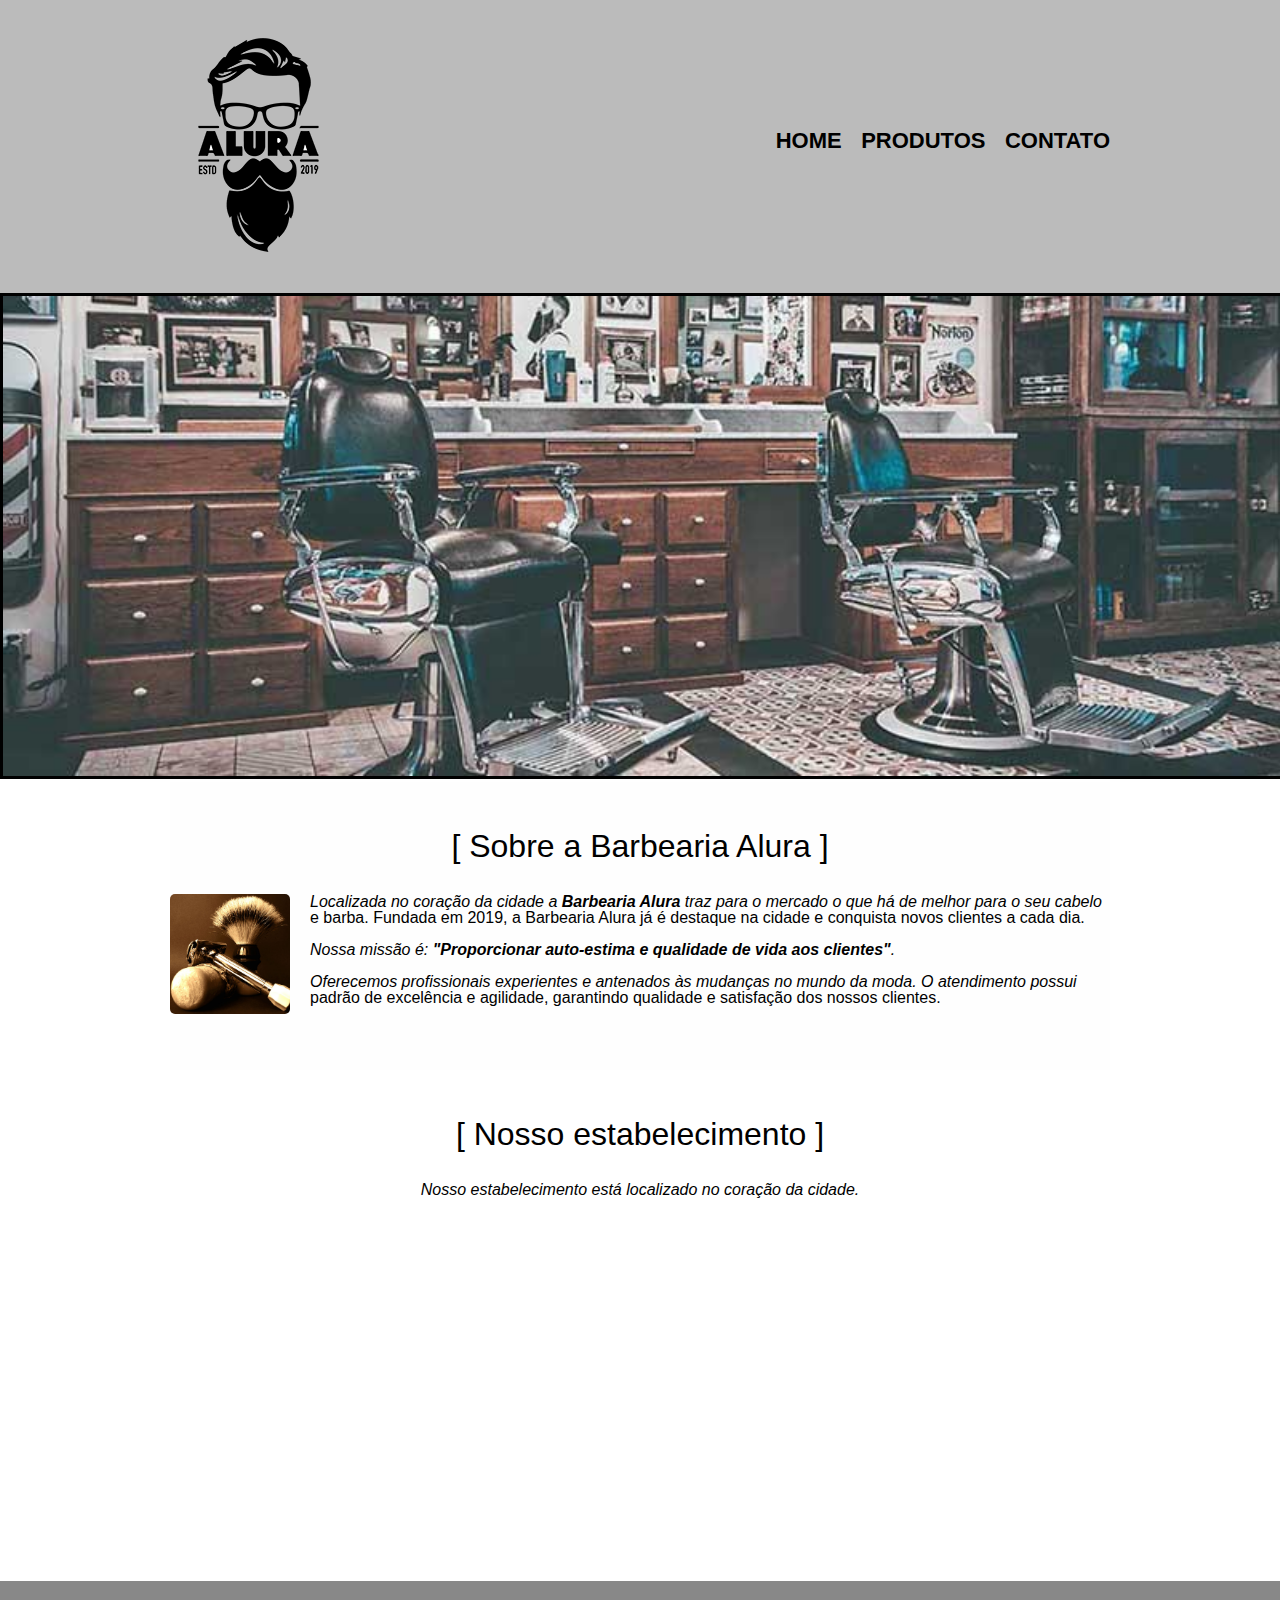
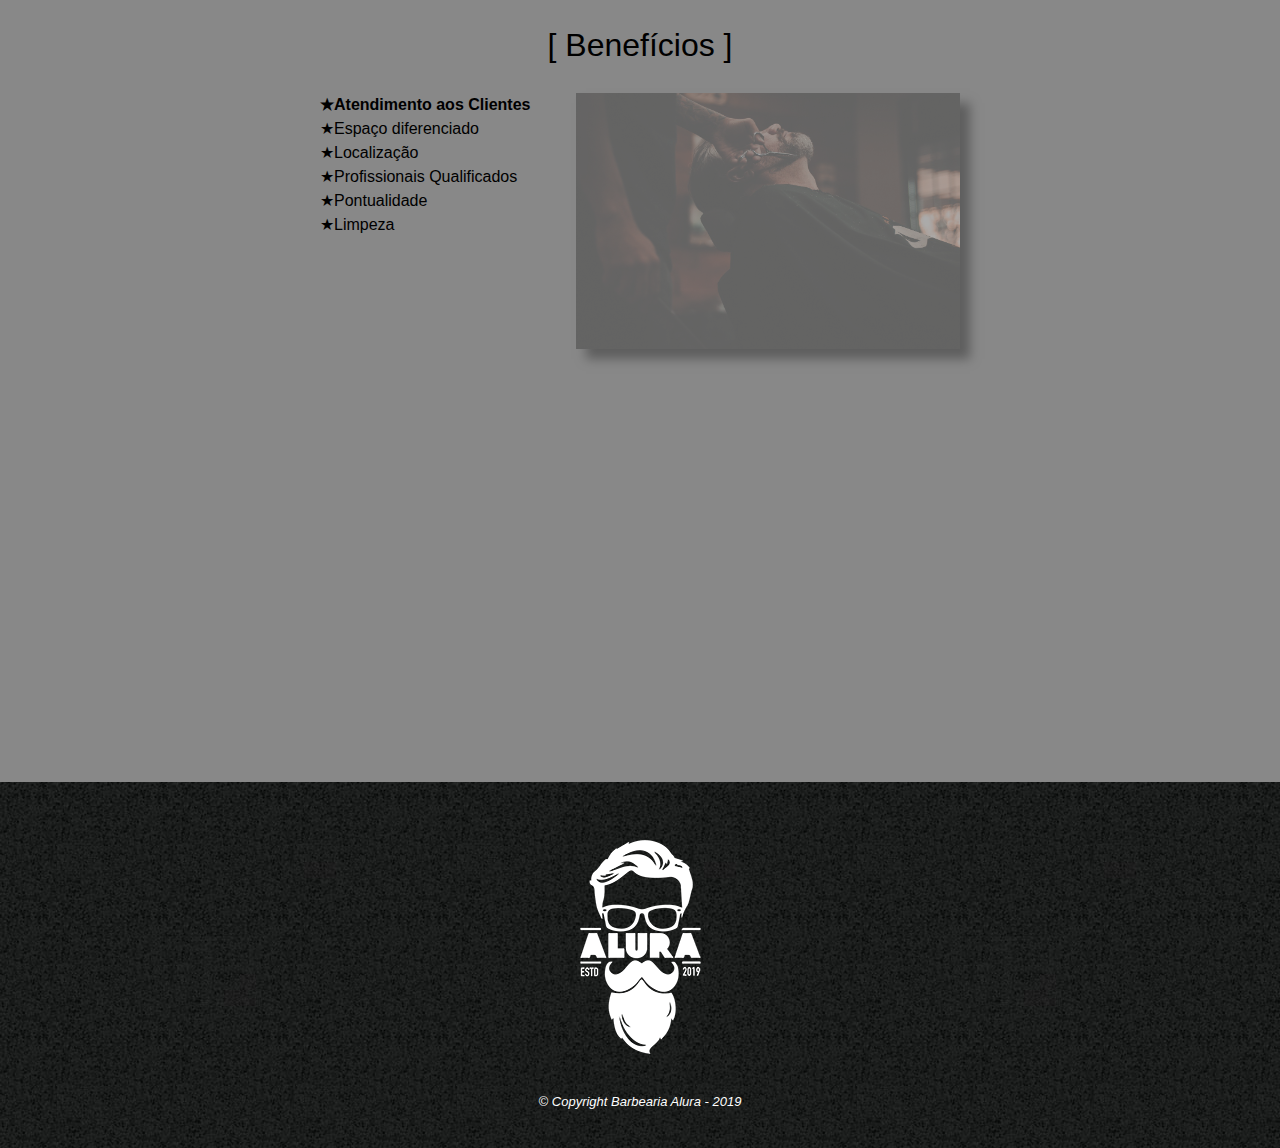
<file: index.html>
<!DOCTYPE html>
<html lang="pt-br">
     <meta charset="UTF-8">
     <meta name="viewport" content="width=device-width">

     <head>
          <meta charset="UTF-8">
          <title>Barbearia Alura</title>
          <link rel="stylesheet" href="reset.css">
          <link rel="stylesheet" href="style.css">                     
     </head>

     <body>
          <header>
               <div class="caixa">
                   <h1><img src="logo.png"></h1>
                      <nav>
                       <ul>
                           <li><a href="index.html">Home</a></li>
                           <li><a href="produtos.html">Produtos</a></li>
                           <li><a href="contato.html">Contato</a></li>
                           <link rel="preconnect" href="https://fonts.googleapis.com"><link rel="preconnect" href="https://fonts.gstatic.com" crossorigin><link href="https://fonts.googleapis.com/css2?family=Inter:wght@300;400;900&display=swap" rel="stylesheet">
                       </ul>
                   </nav>
               </div>
           </header>

          <img class="banner" src="banner.jpg">

          <main>
               <section class="principal">
                    <h2 class="titulo-principal">Sobre a Barbearia Alura</h2>

                    <img class="utensilios" src="utensilios.jpg" alt="Utensilios de um Barbeiro">

                    <p>Localizada no coração da cidade a <strong>Barbearia Alura</strong> traz para o mercado o que há de melhor
                         para o seu cabelo e barba. Fundada em 2019, a Barbearia Alura já é destaque na cidade e 
                         conquista novos clientes a cada dia.
                    </p>

                    <p id="missao">
                         <em>Nossa missão é: <strong>"Proporcionar auto-estima e qualidade de vida aos clientes"</strong>.</em>
                    </p>             

                    <p>Oferecemos profissionais experientes e antenados às mudanças no mundo da moda. 
                         O atendimento possui padrão de excelência e agilidade, garantindo qualidade e 
                         satisfação dos nossos clientes.
                    </p>
               </section>
               
               <section class="mapa">
                    <h3 class="titulo-principal">Nosso estabelecimento</h3>

                    <p>Nosso estabelecimento está localizado no coração da cidade.</p>
                    <div class="mapa-conteudo">
                         <iframe src="https://www.google.com/maps/embed?pb=!1m16!1m12!1m3!1d58523.
                              49536895025!2d-46.632098554060214!3d-23.542626473822537!2m3!1f0!2f0!3f0!3m2!1i1024!2i768!4f13.
                              1!2m1!1salura%20sao%20paulo!5e0!3m2!1spt-BR!2sbr!4v1672192029052!5m2!1spt-BR!2sbr"
                              width="100%" height="300" style="border:0;" allowfullscreen="" loading="lazy" referrerpolicy="no-referrer-when-downgrade
                              ">
                         </iframe>
                    </div>
               </section>     

               <section class="beneficios">
                    <h3 class="titulo-principal">Benefícios</h3>

                    <div class="conteudo-beneficios">
                         <ul class="lista-bebeficios">
                              <li class="itens">Atendimento aos Clientes</li>
                              <li class="itens">Espaço diferenciado</li>
                              <li class="itens">Localização</li>
                              <li class="itens">Profissionais Qualificados</li>
                              <li class="itens">Pontualidade</li>
                              <li class="itens">Limpeza</li>
                         </ul><img src="beneficios.jpg" class="imagem-beneficios">
                    </div>
                    
                    <div class="video">
                         <iframe width="100%" height="315" src="https://www.youtube.com/embed/wcVVXUV0YUY"
                         title="YouTube video player" frameborder="0" allow="accelerometer; autoplay; clipboard-write;
                         encrypted-media; gyroscope; picture-in-picture" allowfullscreen>
                         </iframe>
                    </div>                     
               </section>
          </main>

          <footer>
               <img src="logo-branco.png">
               <P class="copyright">&copy; Copyright Barbearia Alura - 2019</P>
          </footer> 
     </body>
       
</html>
</file>
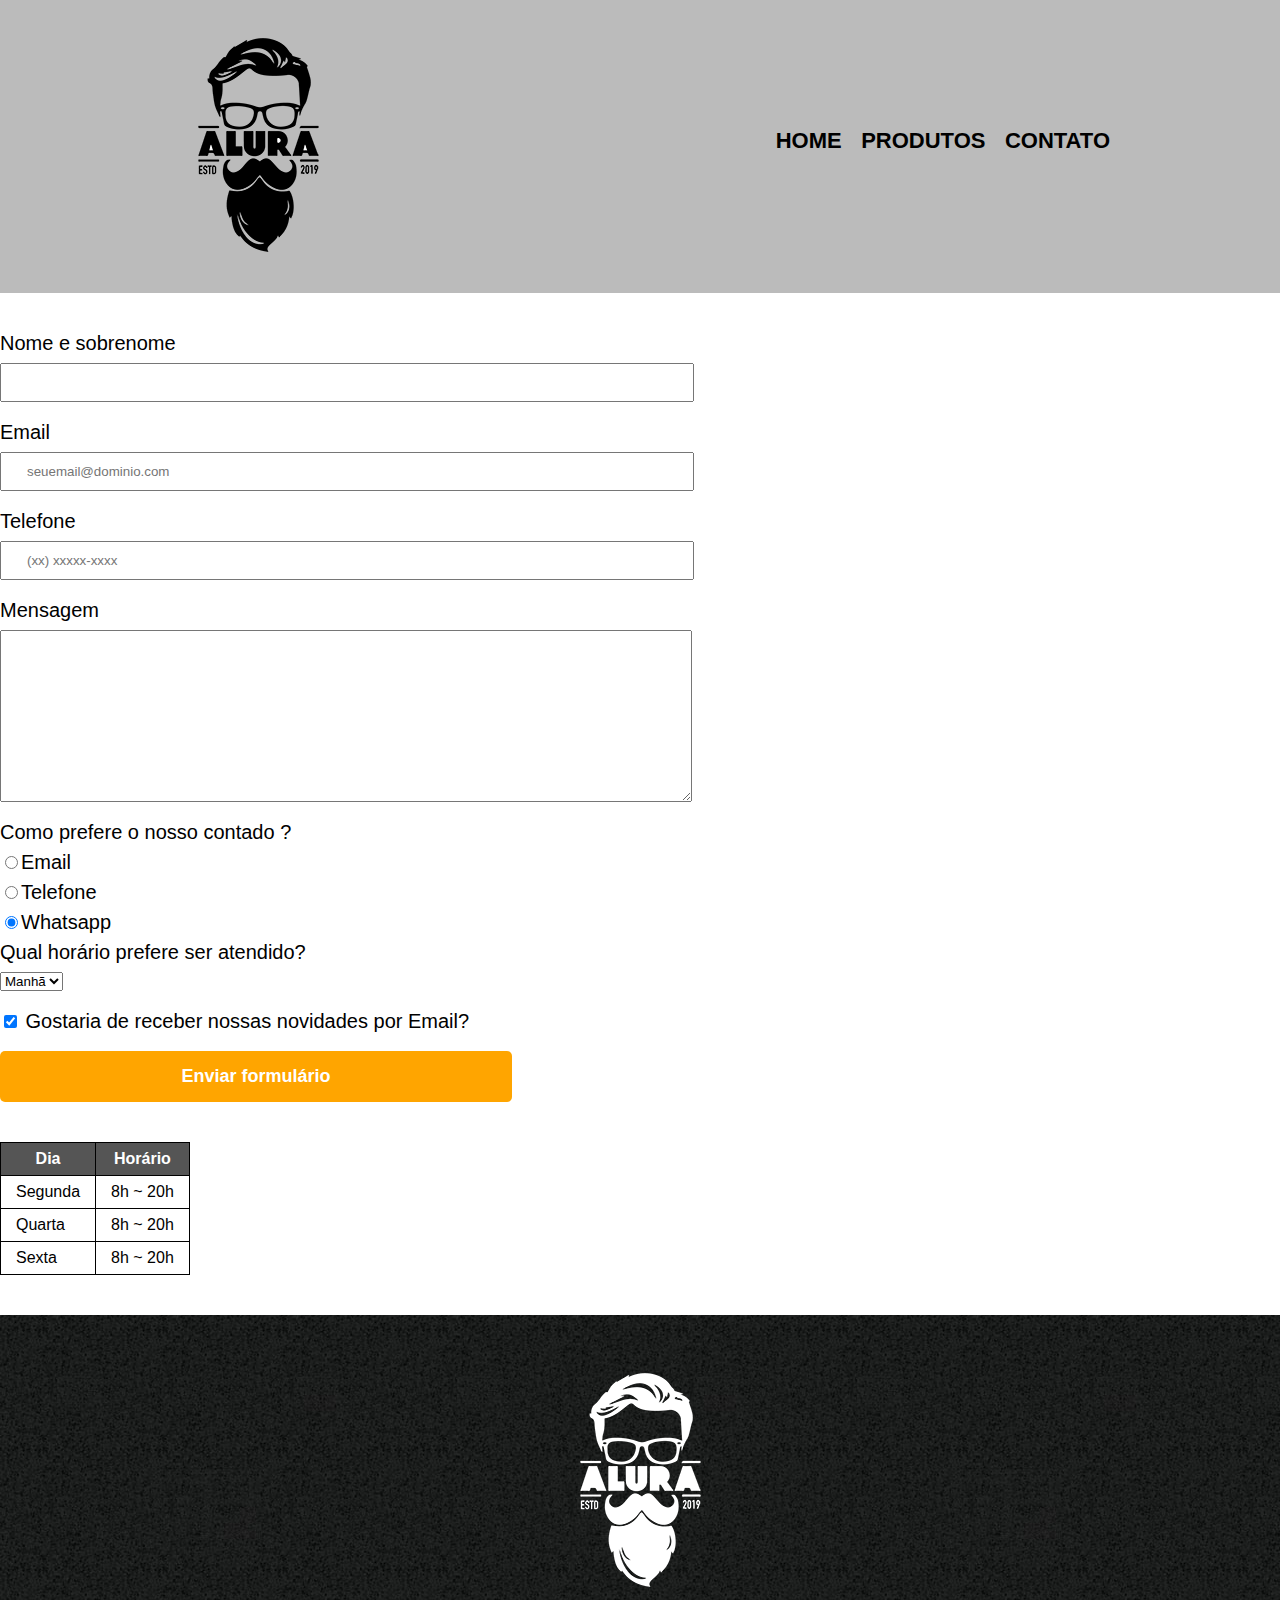
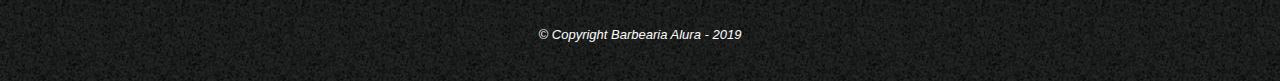
<file: contato.html>
<!DOCTYPE html>
<html>

    <head>

        <meta charset="UTF-8">
        <meta name="viewport" content="width=device-width">
        <title>Contato - Barbearia Aluarao</title>
        <link rel="stylesheet" href="reset.css">
        <link rel="stylesheet" href="style.css">

    </head>

    <body>
        <header>
            <div class="caixa">
                <h1><img src="logo.png" alt="Logo da Barbearia Alura"></h1>

                <nav>
                    <ul>
                        <li><a href="index.html">Home</a></li>
                        <li><a href="produtos.html">Produtos</a></li>
                        <li><a href="contato.html">Contato</a></li>
                    </ul>
                </nav>
        </div>
        </header>

        <main>
            <form>
                <label for="nomesobrenome">Nome e sobrenome</label>
                <input type="text" id="nomesobrenome" class="input-padrao" required>

                <label for="email">Email</label>
                <input type="email" id="email" class="input-padrao" required placeholder="seuemail@dominio.com">

                <label for="telefone">Telefone</label>
                <input type="tel" id="telefone" class="input-padrao" required placeholder="(xx) xxxxx-xxxx">

                <label for="mensagem">Mensagem</label>
                <textarea cols="70" rows="10" id="mensagem" class="input-padrao" required></textarea>
                
                <fieldset>
                    <legend>Como prefere o nosso contado ?</legend>
                    <label for="radio-email"><input type="radio" name="contato" value="email" id="radio-email">Email</label>
                    

                    <label for="radio-telefone"><input type="radio" name="contato" value="telefone" id="radio-telefone">Telefone</label>
                    

                    <label for="radio-whatsapp"><input type="radio" name="contato" value="whatsapp" id="radio-whatsapp" checked>Whatsapp</label>
                    
                </fieldset>   
                <fieldset>
                    <legend>Qual horário prefere ser atendido?</legend>
                    <select>
                        <option>Manhã</option>
                        <option>Tarde</option>
                        <option>Noite</option>
                    </select>
                </fieldset>
                
                <label class="checkbox"><input type="checkbox" checked> Gostaria de receber nossas novidades por Email?</label>
                
                <input type="submit" value="Enviar formulário" class="envia">
            </form>
            <table>
                <thead>
                        <tr>
                            <th>Dia</th>
                            <th>Horário</th>
                        </tr>
                    </thead>
                    <tbody>
                    <tr>
                        <td>Segunda</td>
                        <td>8h ~ 20h</td>
                    </tr>
                    <tr>
                        <td>Quarta</td>
                        <td>8h ~ 20h</td>
                    </tr>
                    <tr>
                        <td>Sexta</td>
                        <td>8h ~ 20h</td>
                    </tr>
                </tbody>
            </table>
        </main>

        <footer>
            <img src="logo-branco.png" alt="Logo da Barbearia Alura">
            <P class="copyright">&copy; Copyright Barbearia Alura - 2019</P>
       </footer> 
    </body>

</html>
</file>
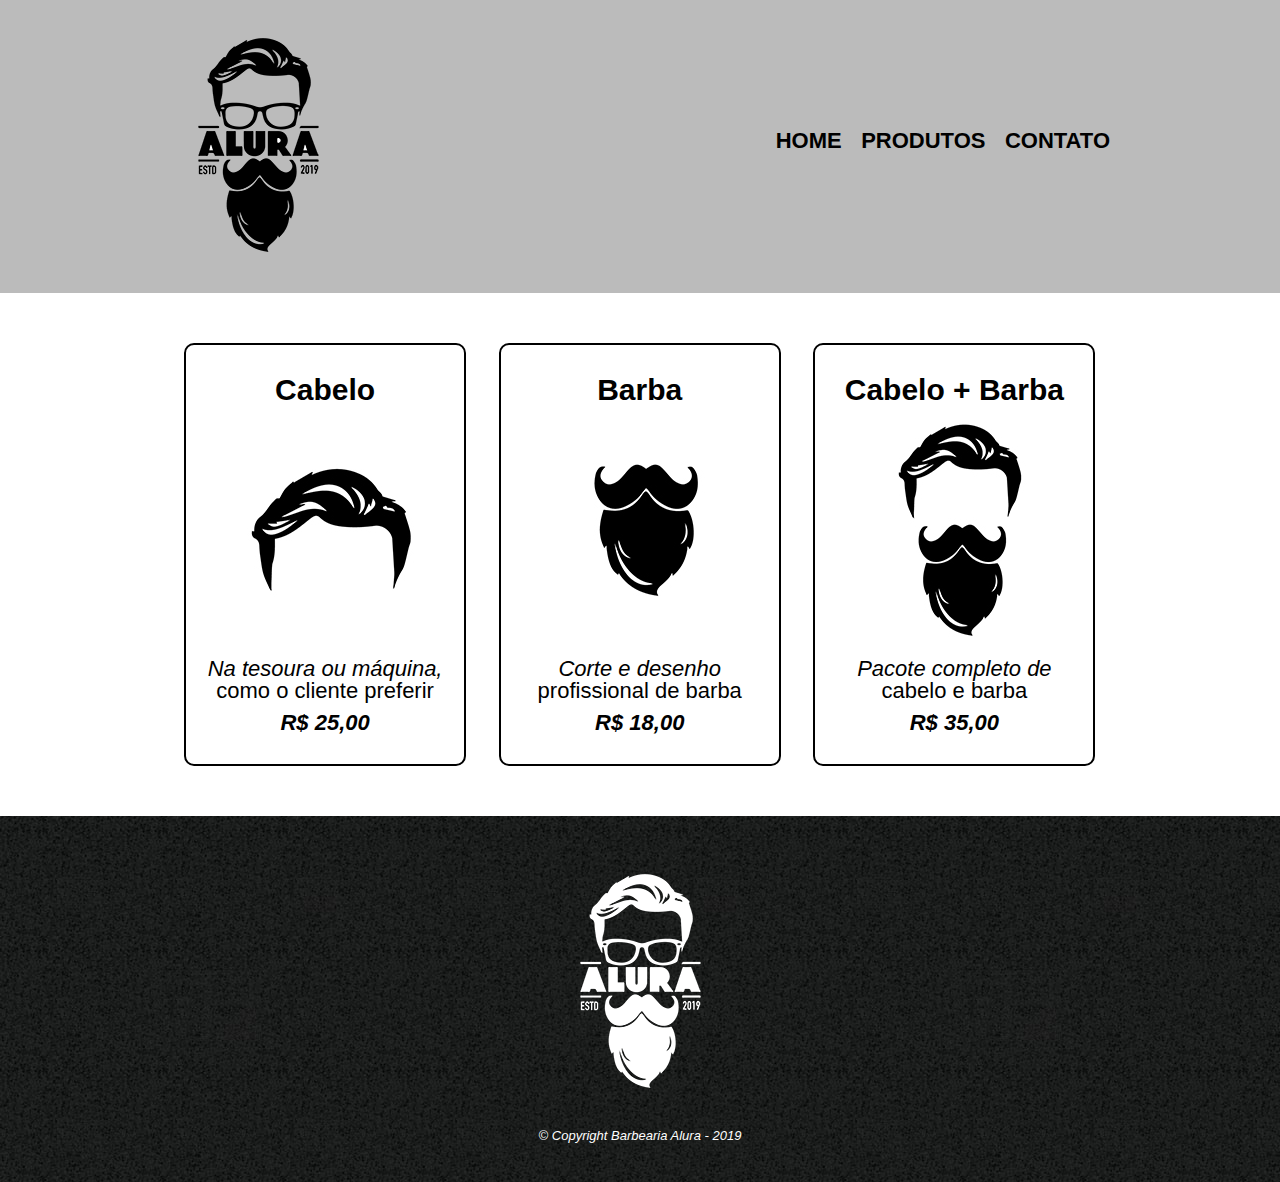
<file: produtos.html>
<!DOCTYPE html>
<html>

    <head>

        <meta charset="UTF-8">
        <meta name="viewport" content="width=device-width">
        <title>Produtos - Barbearia Aluarao</title>
        <link rel="stylesheet" href="reset.css">
        <link rel="stylesheet" href="style.css">

    </head>

    <body>
        <header>
            <div class="caixa">
                <h1><img src="logo.png"></h1>

                <nav>
                    <ul>
                        <li><a href="index.html">Home</a></li>
                        <li><a href="produtos.html">Produtos</a></li>
                        <li><a href="contato.html">Contato</a></li>
                    </ul>
                </nav>
        </div>
        </header>

        <main>
            <ul class="produtos">
                <li>
                    <h2>Cabelo</h2>
                    <img src="cabelo.jpg">
                    <p class="produto-descricao">Na tesoura ou máquina, como o cliente preferir</p>
                    <p class="produto-preco">R$ 25,00</p>
                </li>

                <li>
                    <h2>Barba</h2>
                    <img src="barba.jpg">
                    <p class="produto-descricao">Corte e desenho profissional de barba</p>
                    <p class="produto-preco">R$ 18,00</p>
                </li>

                <li>
                    <h2>Cabelo + Barba</h2>
                    <img src="cabelo+barba.jpg">
                    <p class="produto-descricao">Pacote completo de cabelo e barba</p>
                    <p class="produto-preco">R$ 35,00</p>
                </li>
            </ul>
        </main>

       <footer>
            <img src="logo-branco.png">
            <P class="copyright">&copy; Copyright Barbearia Alura - 2019</P>
       </footer> 
    </body>

</html>
</file>
<file: style.css>
body {
    font-family: 'Montserrat', sans-serif;
}

header {
    background: #BBBBBB;
    padding: 20px 0;
}

.caixa {
    position: relative;
    width: 940px;
    margin: 0 auto;
}

nav {
    position: absolute;
    top: 110px;
    right: 0;
}

nav li {
    display: inline;
    margin: 0 0 0 15px;
}

nav a {
    text-transform: uppercase;
    color: #000000;
    font-weight: bold;
    font-size: 22px;
    text-decoration: none;
}

nav a:hover {
    color: #C78C19;
    text-decoration: underline;
}

.produtos {
    width: 940px;
    margin: 0 auto;
    padding: 50px 0;
}

.produtos li {
    display: inline-block;
    text-align: center;
    width: 30%;
    vertical-align: top;
    margin: 0 1.5%;
    padding: 30px 20px;
    box-sizing: border-box;
    border: 2px solid #000000;
    border-radius: 10px;
}

.produtos li:hover {
    border-color: #C78C19;
}

.produtos li:active {
    border-color: #088c19;
}

.produtos li:hover h2 {
    font-size: 34px;
}

.produtos h2 {
   font-size: 30px;
   font-weight: bold; 
}

.produto-descricao {
    font-size: 22px;
}

.produto-preco {
    font-size: 22px;
    font-weight: bold; 
    margin-top: 10px;
}

footer {
    text-align: center;
    background: url("bg.jpg");
    padding: 40px 0;

}

.copyright {
    color: #FFFFFF;
    font-size: 13px;
    margin: 20px 0 0;
}

main {

}

form {
    margin: 40px 0;
}

form label, form legend {
    display: block;
    font-size: 20px;
    margin: 0 0 10px;
}

.input-padrao {
    display: block;
    margin: 0 0 20px;
    padding: 10px 25px;
    width: 50%;
}

.checkbox {
    margin: 20px 0;
}

.envia {
    width: 40%;
    padding: 15px 0;
    background: orange;
    color: white;
    font-weight: bold;
    font-size: 18px;
    border: none;
    border-radius: 5px;
    transition: 1s all;
    cursor: pointer;
}

.envia:hover {
    background: darkorange;
    transform: scale(1.2);
}

table {
    margin: 20px 0 40px;
}

thead {
    background: #555555;
    color: white;
    font-weight: bold;
}

td, th {
    border: 1px solid #000000;
    padding: 8px 15px;
}

/*css da gaina inicial*/
.banner {
    width: 100%;
    border: 3px solid #000000;
    background: linear-gradient(#000000,#FEFEFE);
}

.titulo-principal {
    text-align: center;
    font-size: 2em;
    margin: 0 0 1em;
    clear: left;
    /*ctext-shadow: 2px 2px #FF0000;
     color: rgba(0,0,0,0.3);*/
}

.titulo-principal:first-letter {
    font-weight: bold;
}

.titulo-principal::before {
    content: "[ ";
}
.titulo-principal::after {
    content: " ]";
}

p::first-line {
    font-style: italic;
}

.principal {
    padding: 3em 0;
    background: #FEFEFE;
    width: 940px;
    margin: 0 auto;
}

.principal p {
    margin: 0 0 1em;
}

.principal strong {
    font-weight: bold;
}

.principal em {
    font-style: italic;
}

.utensilios {
    width: 120px;
    float: left;
    margin: 0 20px 20px 0;
    border-radius: 5px;
}

.mapa {
    padding: 3em 0;   

}

.mapa-conteudo {
    width: 940px;
    margin: 0 auto;
}

.mapa p {
    padding: 0 0 2em;
    text-align: center;
}

.beneficios {
    padding: 3em 0;
    background: #888888;
   /* box-shadow: inset 0 0 30px #FF0000;*/
    
}

.conteudo-beneficios {
    width: 640px;
    margin: 0 auto;
}

.lista-bebeficios {
    width: 40%;
    display: inline-block;
    vertical-align: top;
}

.itens {
    line-height: 1.5;
}

.itens:before {
   content: "★"; 
}

.itens:first-child {
    font-weight: bold;
}

.imagem-beneficios {
    width: 60%;  
    opacity: 0.3;
    transition: 400ms;
    box-shadow: 10px 10px 10px 0 #000000;/*,-10px -10px yellow, -20px 20px rgba(255,0,0,0.5)*/
}

.imagem-beneficios:hover {
    opacity: 1;
}

.video {
    width: 560px;
    margin: 2em auto;    
}

@media screen and (max-width: 480px) {
    .caixa, .principal, .conteudo-beneficios, .mapa-conteudo, .video {
        width: auto;
    }

    h1 {
        text-align: center;
    }

    nav {
        position: static;
    }

    .lista-bebeficios, .imagem-beneficios {
        width: 100%;
    }


}




/*
calc(40% - (26px * 4));

main > p {
    background: red
}

img + p {
    background: blue
}

img ~ p {
    background: yellow
}

.principal p:not(#missao) {
    background: orange
}
*/
</file>
